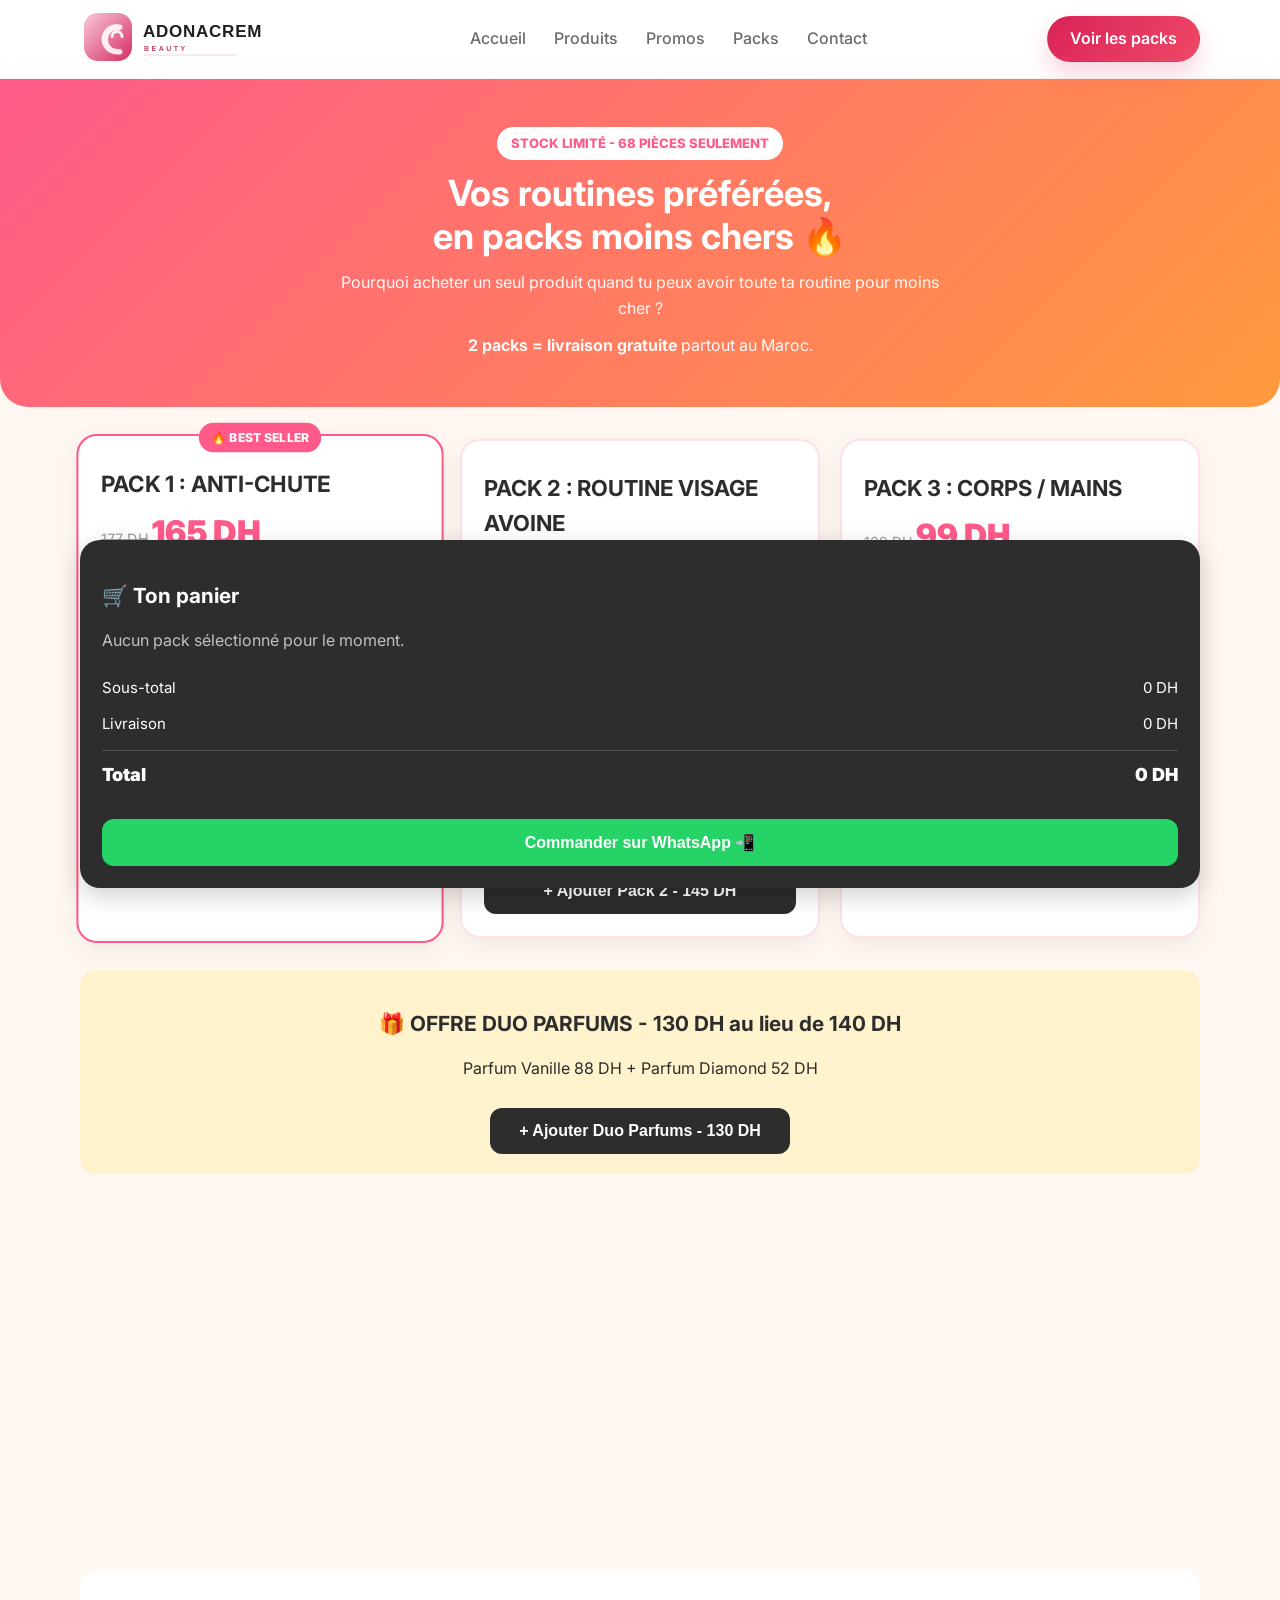
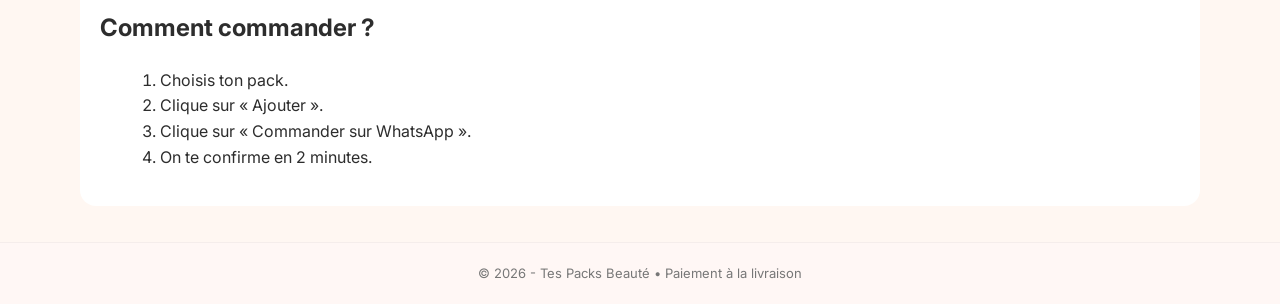
<file: packs.html>
<!DOCTYPE html>
<html lang="fr">
<head>
  <meta charset="UTF-8">
  <meta name="viewport" content="width=device-width, initial-scale=1.0">
  <meta name="description" content="Découvrez nos packs beauté et profitez d'offres avantageuses. Commandez facilement sur WhatsApp au Maroc.">
  <title>Nos Packs beauté | Adonacrem</title>
  <link rel="canonical" href="https://adonacrem.netlify.app/packs.html">
  <link rel="preconnect" href="https://fonts.googleapis.com">
  <link rel="preconnect" href="https://fonts.gstatic.com" crossorigin>
  <link href="https://fonts.googleapis.com/css2?family=Inter:wght@400;500;600;700;800&display=swap" rel="stylesheet">
  <link rel="stylesheet" href="styles.css">
  <style>
    body{background:#fff7f2;color:#2d2d2d;line-height:1.6}
    .packs-hero{background:linear-gradient(135deg,#ff5a8a,#ff9a3d);color:#fff;text-align:center;padding:48px 16px 36px;border-radius:0 0 28px 28px}
    .packs-hero h1{font-size:clamp(26px,4vw,36px);line-height:1.2;margin:12px 0}
    .packs-hero p{opacity:.95;font-size:16px;max-width:620px;margin:0 auto 12px}
    .packs-badge{background:#fff;color:#ff5a8a;padding:6px 14px;border-radius:20px;font-weight:800;font-size:13px;display:inline-block}
    .packs-grid{display:grid;grid-template-columns:repeat(auto-fit,minmax(min(100%,300px),1fr));gap:20px;margin:32px 0}
    .pack-card{background:#fff;border:2px solid #ffe0e8;border-radius:20px;padding:22px;position:relative;box-shadow:0 8px 25px rgba(0,0,0,.06)}
    .pack-card.best{border-color:#ff5a8a;transform:scale(1.02)}
    .pack-card.best::before{content:"🔥 BEST SELLER";position:absolute;top:-13px;left:50%;transform:translateX(-50%);background:#ff5a8a;color:#fff;font-size:12px;font-weight:800;padding:5px 12px;border-radius:20px;white-space:nowrap}
    .pack-card h2{font-size:22px;margin:8px 0 4px}
    .pack-old{color:#999;text-decoration:line-through;font-size:14px}
    .pack-price{font-size:32px;font-weight:900;color:#ff5a8a}
    .pack-save{background:#e8ffe8;color:#1a9e1a;padding:4px 10px;border-radius:10px;font-size:13px;font-weight:700;display:inline-block;margin:6px 0}
    .pack-card ul{list-style:none;margin:14px 0}
    .pack-card li{padding:8px 0;border-bottom:1px dashed #eee;font-size:15px}
    .pack-card li span{float:right;color:#888}
    .pack-stock{color:#c00;font-weight:700;font-size:13px;margin:8px 0}
    .pack-btn{width:100%;padding:14px;border:none;border-radius:12px;font-size:16px;font-weight:800;cursor:pointer;margin-top:10px;background:#2d2d2d;color:#fff}
    .pack-btn.active{background:#ff5a8a}
    .duo-offer{background:#fff3cd;border-radius:16px;padding:20px;margin:20px 0;text-align:center}
    .duo-offer h2{font-size:1.3rem;margin-bottom:8px}
    .duo-offer .pack-btn{max-width:300px;background:#2d2d2d}
    .pack-cart{background:#2d2d2d;color:#fff;border-radius:20px;padding:22px;margin:24px 0;position:sticky;bottom:12px;z-index:5;box-shadow:0 8px 25px rgba(0,0,0,.18)}
    .pack-cart h2{font-size:1.3rem;margin-bottom:10px}
    .cart-row{display:flex;justify-content:space-between;gap:12px;padding:6px 0;font-size:15px}
    .cart-row.total{border-top:1px solid #555;font-weight:900;font-size:18px;margin-top:8px;padding-top:10px}
    .free-delivery{color:#7CFC00;font-weight:800}
    .whatsapp-btn{width:100%;padding:14px;border:none;border-radius:12px;font-size:16px;font-weight:800;cursor:pointer;margin-top:10px;background:#25D366;color:#fff}
    .how-to{background:#fff;border-radius:16px;padding:20px;margin:20px 0 36px}
    .how-to ol{margin-left:20px;margin-top:10px}
    .packs-footer{text-align:center;padding:20px;color:#777;font-size:13px}
    @media(max-width:600px){.pack-card.best{transform:none}.pack-cart{position:static}}
  </style>
</head>
<body data-page="packs">
  <header class="topbar">
    <div class="container nav">
      <a href="index.html" class="brand brand-logo-wrap" aria-label="Accueil">
        <img src="assets/logo-cremzin.svg" alt="Logo Adonacrem" class="brand-logo">
      </a>
      <nav class="menu" aria-label="Navigation principale">
        <a href="index.html">Accueil</a>
        <a href="produits.html">Produits</a>
        <a href="promos.html">Promos</a>
        <a href="packs.html" aria-current="page">Packs</a>
        <a href="contact.html">Contact</a>
      </nav>
      <a class="btn btn-primary" href="#packs">Voir les packs</a>
    </div>
  </header>

  <section class="packs-hero">
    <div class="container">
      <span class="packs-badge">STOCK LIMITÉ - 68 PIÈCES SEULEMENT</span>
      <h1>Vos routines préférées,<br>en packs moins chers 🔥</h1>
      <p>Pourquoi acheter un seul produit quand tu peux avoir toute ta routine pour moins cher ?</p>
      <p><strong>2 packs = livraison gratuite</strong> partout au Maroc.</p>
    </div>
  </section>

  <main class="container" id="packs">
    <section class="packs-grid" aria-label="Nos packs beauté">
      <article class="pack-card best">
        <h2>PACK 1 : ANTI-CHUTE</h2>
        <div><span class="pack-old">177 DH</span> <span class="pack-price">165 DH</span></div>
        <span class="pack-save">Tu économises 12 DH</span>
        <ul>
          <li>Lotion Anti-Chute <span>125 DH</span></li>
          <li>Shampooing Anti-Chute <span>52 DH</span></li>
        </ul>
        <p>Pour stopper la chute et fortifier tes cheveux.</p>
        <p class="pack-stock">⚠️ Il ne reste que 4 packs !</p>
        <button class="pack-btn" type="button" data-pack="PACK 1 Anti-Chute" data-price="165">+ Ajouter Pack 1 - 165 DH</button>
      </article>

      <article class="pack-card">
        <h2>PACK 2 : ROUTINE VISAGE AVOINE</h2>
        <div><span class="pack-old">194 DH</span> <span class="pack-price">145 DH</span></div>
        <span class="pack-save">Tu économises 49 DH</span>
        <ul>
          <li>Eau d'Avoine <span>68 DH</span></li>
          <li>Lait Nettoyant <span>45 DH</span></li>
          <li>Gommage Argile <span>81 DH</span></li>
        </ul>
        <p>Peau douce, propre et éclatante. Routine complète.</p>
        <button class="pack-btn" type="button" data-pack="PACK 2 Visage Avoine" data-price="145">+ Ajouter Pack 2 - 145 DH</button>
      </article>

      <article class="pack-card">
        <h2>PACK 3 : CORPS / MAINS</h2>
        <div><span class="pack-old">109 DH</span> <span class="pack-price">99 DH</span></div>
        <span class="pack-save">Tu économises 10 DH</span>
        <ul>
          <li>Déodorant <span>35 DH</span></li>
          <li>Crème Mains <span>36 DH</span></li>
          <li>Bicarbonate <span>38 DH</span></li>
        </ul>
        <p>Pour sentir bon toute la journée et avoir des mains douces.</p>
        <button class="pack-btn" type="button" data-pack="PACK 3 Corps / Mains" data-price="99">+ Ajouter Pack 3 - 99 DH</button>
      </article>
    </section>

    <section class="duo-offer">
      <h2>🎁 OFFRE DUO PARFUMS - 130 DH au lieu de 140 DH</h2>
      <p>Parfum Vanille 88 DH + Parfum Diamond 52 DH</p>
      <button class="pack-btn" type="button" data-pack="DUO Parfums 2x130" data-price="130">+ Ajouter Duo Parfums - 130 DH</button>
    </section>

    <section class="pack-cart" id="cart" aria-live="polite">
      <h2>🛒 Ton panier</h2>
      <div id="cart-items"><p style="opacity:.7">Aucun pack sélectionné pour le moment.</p></div>
      <div class="cart-row"><span>Sous-total</span><span id="subtotal">0 DH</span></div>
      <div class="cart-row"><span>Livraison</span><span id="livraison">- DH</span></div>
      <div class="cart-row total"><span>Total</span><span id="total">0 DH</span></div>
      <p id="free-msg" style="margin-top:8px;font-size:13px"></p>
      <button class="whatsapp-btn" id="order-whatsapp" type="button">Commander sur WhatsApp 📲</button>
    </section>

    <section class="how-to">
      <h2>Comment commander ?</h2>
      <ol>
        <li>Choisis ton pack.</li>
        <li>Clique sur « Ajouter ».</li>
        <li>Clique sur « Commander sur WhatsApp ».</li>
        <li>On te confirme en 2 minutes.</li>
      </ol>
    </section>
  </main>

  <footer class="footer packs-footer">© 2026 - Tes Packs Beauté • Paiement à la livraison</footer>

  <script>
    const cart = [];
    const packButtons = document.querySelectorAll('[data-pack]');

    const updateCart = () => {
      const items = document.getElementById('cart-items');
      const subtotal = cart.reduce((sum, pack) => sum + pack.price, 0);
      const delivery = cart.length === 0 ? 0 : cart.length >= 2 ? 0 : 20;

      if (cart.length === 0) {
        items.innerHTML = '<p style="opacity:.7">Aucun pack sélectionné pour le moment.</p>';
      } else {
        items.innerHTML = cart.map((pack) => `<div class="cart-row"><span>${pack.name}</span><span>${pack.price} DH</span></div>`).join('');
      }

      document.getElementById('subtotal').textContent = `${subtotal} DH`;
      document.getElementById('livraison').innerHTML = cart.length > 0 && delivery === 0
        ? '<span class="free-delivery">GRATUITE</span>'
        : `${delivery} DH`;
      document.getElementById('total').textContent = `${subtotal + delivery} DH`;
      document.getElementById('free-msg').textContent = cart.length === 0
        ? ''
        : cart.length >= 2
          ? '🎉 Bravo ! Livraison GRATUITE car tu as pris 2 packs.'
          : 'Ajoute 1 autre pack et la livraison devient GRATUITE !';
    };

    packButtons.forEach((button) => {
      button.addEventListener('click', () => {
        const name = button.dataset.pack;
        const index = cart.findIndex((pack) => pack.name === name);
        if (index === -1) {
          cart.push({ name, price: Number(button.dataset.price) });
          button.classList.add('active');
          button.textContent = '✓ Ajouté - Cliquer pour retirer';
        } else {
          cart.splice(index, 1);
          button.classList.remove('active');
          const labels = {
            'PACK 1 Anti-Chute': '+ Ajouter Pack 1 - 165 DH',
            'PACK 2 Visage Avoine': '+ Ajouter Pack 2 - 145 DH',
            'PACK 3 Corps / Mains': '+ Ajouter Pack 3 - 99 DH',
            'DUO Parfums 2x130': '+ Ajouter Duo Parfums - 130 DH',
          };
          button.textContent = labels[name];
        }
        updateCart();
      });
    });

    document.getElementById('order-whatsapp').addEventListener('click', () => {
      if (cart.length === 0) {
        alert('Choisis d’abord un pack !');
        return;
      }
      const subtotal = cart.reduce((sum, pack) => sum + pack.price, 0);
      const delivery = cart.length >= 2 ? 0 : 20;
      const lines = cart.map((pack) => `- ${pack.name} : ${pack.price} DH`);
      lines.push(`Livraison : ${delivery === 0 ? 'GRATUITE' : `${delivery} DH`}`);
      lines.push(`Total : ${subtotal + delivery} DH`);
      const message = `Salam, bghit ncommander :\n${lines.join('\n')}`;
      const whatsappNumber = '212787324470';
      window.open(`https://wa.me/${whatsappNumber}?text=${encodeURIComponent(message)}`, '_blank', 'noopener');
    });

    updateCart();
  </script>
</body>
</html>
</file>
<file: styles.css>
:root {
  --bg: #fffaf8;
  --bg-soft: #fff1ec;
  --card: #ffffff;
  --primary: #d92258;
  --primary-dark: #a91542;
  --secondary: #ffebea;
  --text: #1f1f1f;
  --muted: #6b6b6b;
  --line: #f1d5d1;
  --shadow: 0 20px 45px rgba(146, 30, 66, 0.12);
}

* {
  box-sizing: border-box;
}

html {
  scroll-behavior: smooth;
}

body {
  margin: 0;
  font-family: "Inter", sans-serif;
  background: linear-gradient(180deg, #fffaf8 0%, #fff 100%);
  color: var(--text);
}

a {
  text-decoration: none;
  color: inherit;
}

img {
  max-width: 100%;
  display: block;
}

.container {
  width: min(1120px, calc(100% - 32px));
  margin: 0 auto;
}

.topbar {
  position: sticky;
  top: 0;
  z-index: 20;
  background: rgba(255, 255, 255, 0.9);
  backdrop-filter: blur(10px);
  border-bottom: 1px solid rgba(0, 0, 0, 0.04);
}

.nav {
  display: flex;
  align-items: center;
  justify-content: space-between;
  min-height: 78px;
  gap: 16px;
}

.brand {
  display: flex;
  align-items: center;
  gap: 12px;
}

.brand-logo-wrap {
  display: flex;
  align-items: center;
}

.brand-logo {
  display: block;
  width: 210px;
  height: auto;
}

.brand-mark {
  display: flex;
  align-items: center;
  justify-content: center;
  width: 42px;
  height: 42px;
  border-radius: 12px;
  font-weight: 800;
  color: white;
  background: linear-gradient(135deg, #ff7aa8, #d92258);
  box-shadow: var(--shadow);
}

.brand strong,
.brand small {
  display: block;
}

.brand small {
  color: var(--muted);
}

.menu {
  display: flex;
  align-items: center;
  gap: 28px;
  color: var(--muted);
  font-weight: 500;
}

.menu a:hover {
  color: var(--text);
}

.btn {
  display: inline-flex;
  align-items: center;
  justify-content: center;
  min-height: 46px;
  padding: 0 22px;
  border-radius: 999px;
  border: 1px solid transparent;
  font-weight: 600;
  transition: 0.2s ease;
}

.btn:hover {
  transform: translateY(-1px);
}

.btn-primary {
  background: linear-gradient(135deg, var(--primary), #ef4967);
  color: white;
  box-shadow: 0 12px 25px rgba(217, 34, 88, 0.2);
}

.btn-secondary {
  background: var(--secondary);
  color: var(--primary-dark);
  border-color: rgba(217, 34, 88, 0.12);
}

.hero {
  padding: 72px 0 42px;
}

.hero-grid {
  display: grid;
  grid-template-columns: 1.1fr 0.9fr;
  align-items: center;
  gap: 42px;
}

.eyebrow {
  display: inline-block;
  margin: 0 0 14px;
  color: var(--primary);
  background: var(--secondary);
  border-radius: 999px;
  padding: 8px 14px;
  font-weight: 700;
  font-size: 0.76rem;
  letter-spacing: 0.05em;
  text-transform: uppercase;
}

.hero h1 {
  margin: 0;
  font-size: clamp(2.5rem, 5vw, 4.2rem);
  line-height: 1.05;
  letter-spacing: -0.05em;
}

.hero-text {
  color: var(--muted);
  font-size: 1.08rem;
  line-height: 1.7;
  margin: 18px 0 28px;
  max-width: 560px;
}

.hero-actions {
  display: flex;
  align-items: center;
  flex-wrap: wrap;
  gap: 14px;
}

.hero-points {
  list-style: none;
  display: flex;
  flex-wrap: wrap;
  gap: 16px;
  padding: 0;
  margin: 28px 0 0;
  color: var(--muted);
  font-weight: 500;
}

.hero-points li::before {
  content: "✓";
  color: var(--primary);
  margin-right: 8px;
}

.hero-card {
  position: relative;
  padding: 16px;
  background: linear-gradient(180deg, #fff5f3 0%, #ffffff 100%);
  border: 1px solid rgba(217, 34, 88, 0.08);
  border-radius: 32px;
  box-shadow: var(--shadow);
}

.badge {
  position: absolute;
  top: 18px;
  right: 18px;
  background: #fff;
  color: var(--primary);
  border-radius: 999px;
  padding: 8px 12px;
  font-size: 0.75rem;
  font-weight: 700;
}

.product-showcase {
  position: relative;
  min-height: 430px;
  display: flex;
  align-items: end;
  justify-content: center;
  gap: 18px;
  padding-top: 60px;
  background: linear-gradient(180deg, #ffe7ef 0%, #fffaf8 100%);
  border-radius: 24px;
}

.product-visual {
  width: 160px;
  height: 230px;
  border-radius: 32px 32px 18px 18px;
  position: relative;
  box-shadow: 0 30px 40px rgba(68, 31, 44, 0.1);
}

.product-visual::before {
  content: "";
  position: absolute;
  inset: 24px 20px 24px 20px;
  border-radius: 22px;
  background: rgba(255, 255, 255, 0.15);
  border: 1px solid rgba(255, 255, 255, 0.3);
}

.visual-one {
  background: linear-gradient(180deg, #f7b7c8 0%, #d73d7d 100%);
  transform: rotate(-10deg) translateY(18px);
}

.visual-two {
  background: linear-gradient(180deg, #ffd7ab 0%, #ff9d51 100%);
  transform: rotate(12deg) translateY(32px);
}

.mini-card {
  display: flex;
  justify-content: space-between;
  align-items: center;
  margin-top: 16px;
  background: white;
  border: 1px solid rgba(0, 0, 0, 0.04);
  border-radius: 16px;
  padding: 16px 18px;
  font-weight: 600;
}

.features {
  padding: 18px 0 0;
}

.features-grid {
  display: grid;
  grid-template-columns: repeat(3, minmax(0, 1fr));
  gap: 22px;
}

.features article {
  padding: 28px 22px;
  background: white;
  border: 1px solid rgba(0, 0, 0, 0.04);
  border-radius: 24px;
  text-align: center;
  box-shadow: 0 10px 25px rgba(0, 0, 0, 0.02);
}

.features .icon {
  display: inline-flex;
  width: 66px;
  height: 66px;
  align-items: center;
  justify-content: center;
  border-radius: 18px;
  background: var(--bg-soft);
  font-size: 1.8rem;
  margin-bottom: 12px;
}

.features h3 {
  margin: 0 0 10px;
  font-size: 1.1rem;
}

.features p {
  margin: 0;
  color: var(--muted);
  line-height: 1.6;
}

.products {
  padding: 76px 0 90px;
  background: #ffffff;
}

.section-head {
  display: flex;
  flex-direction: column;
  align-items: center;
  text-align: center;
  margin-bottom: 32px;
}

.section-head h1,
.section-head h2 {
  margin: 0;
  font-size: clamp(2rem, 4vw, 2.8rem);
}

.product-toolbar {
  margin-bottom: 16px;
}

.search-field {
  display: flex;
  flex-direction: column;
  gap: 8px;
  max-width: 420px;
  margin: 0 auto;
}

.search-label {
  font-size: 0.82rem;
  font-weight: 700;
  color: var(--muted);
  letter-spacing: 0.03em;
  text-transform: uppercase;
}

.search-field input {
  width: 100%;
  min-height: 52px;
  padding: 0 18px;
  border-radius: 16px;
  border: 1px solid rgba(217, 34, 88, 0.2);
  background: #fff;
  box-shadow: 0 8px 18px rgba(0, 0, 0, 0.02);
  font: inherit;
  color: var(--text);
}

.search-field input:focus {
  outline: 2px solid rgba(217, 34, 88, 0.2);
  border-color: var(--primary);
}

.product-results {
  margin-bottom: 18px;
}

.product-results p {
  margin: 0;
  text-align: center;
  color: var(--muted);
  font-weight: 600;
}

.product-grid {
  display: grid;
  grid-template-columns: repeat(3, minmax(0, 1fr));
  gap: 24px;
}

.product-empty {
  grid-column: 1 / -1;
  padding: 40px 24px;
  border: 1px dashed rgba(217, 34, 88, 0.25);
  border-radius: 22px;
  background: #fff8f8;
  text-align: center;
  color: var(--muted);
  font-weight: 600;
}

.product-card {
  background: #ffffff;
  border: 1px solid rgba(0, 0, 0, 0.04);
  border-radius: 28px;
  overflow: hidden;
  box-shadow: 0 10px 25px rgba(0, 0, 0, 0.02);
}

.product-image {
  position: relative;
  height: 240px;
  display: flex;
  align-items: center;
  justify-content: center;
  overflow: hidden;
  padding: 12px;
  background: #ffffff;
}

.product-image img {
  position: relative;
  z-index: 1;
  display: block;
  width: auto;
  max-width: 100%;
  height: 100%;
  max-height: 100%;
  object-fit: contain;
  object-position: center;
  margin: 0 auto;
}

.product-stock-badge {
  position: absolute;
  z-index: 2;
  top: 16px;
  left: 16px;
  padding: 7px 10px;
  border-radius: 999px;
  color: #fff;
  font-size: 0.72rem;
  font-weight: 700;
}

.product-stock-badge.is-in-stock {
  background: #23804a;
}

.product-stock-badge.is-on-order {
  background: #9a5700;
}

.product-image::after {
  content: "";
  position: absolute;
  inset: 18px;
  border-radius: 22px;
  background: rgba(255, 255, 255, 0.12);
  border: 1px solid rgba(255, 255, 255, 0.25);
  pointer-events: none;
}

.product-card:nth-child(1) .product-image { background: #ffffff; }
.product-card:nth-child(2) .product-image { background: #ffffff; }
.product-card:nth-child(3) .product-image { background: #ffffff; }
.product-card:nth-child(4) .product-image { background: #ffffff; }
.product-card:nth-child(5) .product-image { background: #ffffff; }
.product-card:nth-child(6) .product-image { background: #ffffff; }

.product-info {
  padding: 20px 18px 18px;
}

.product-meta {
  display: flex;
  justify-content: space-between;
  align-items: center;
  gap: 12px;
}

.tag {
  background: var(--bg-soft);
  color: var(--primary-dark);
  border-radius: 999px;
  padding: 7px 10px;
  font-size: 0.72rem;
  font-weight: 700;
}

.price {
  font-size: 1.35rem;
  font-weight: 800;
}

.product-info h3 {
  margin: 14px 0 8px;
  font-size: 1.2rem;
}

.product-info p {
  margin: 0 0 18px;
  color: var(--muted);
  line-height: 1.6;
}

.product-info .product-stock-details {
  margin-top: -10px;
  color: var(--primary-dark);
  font-size: 0.82rem;
  font-weight: 700;
}

.product-actions {
  display: flex;
  align-items: center;
  justify-content: space-between;
  gap: 12px;
}

.order-btn {
  appearance: none;
  border: 0;
  width: 100%;
  background: linear-gradient(135deg, var(--primary), #ef4967);
  color: white;
  font-weight: 700;
  min-height: 46px;
  border-radius: 12px;
  cursor: pointer;
  transition: transform 0.2s ease;
}

.order-btn:hover {
  transform: translateY(-1px);
}

.product-modal {
  position: fixed;
  inset: 0;
  display: flex;
  align-items: center;
  justify-content: center;
  padding: 24px;
  opacity: 0;
  pointer-events: none;
  transition: opacity 0.2s ease;
  z-index: 80;
}

.product-modal.show {
  opacity: 1;
  pointer-events: auto;
}

.product-modal-backdrop {
  position: absolute;
  inset: 0;
  background: rgba(30, 25, 27, 0.62);
}

.product-modal-panel {
  position: relative;
  z-index: 1;
  width: min(900px, 100%);
  background: white;
  border-radius: 30px;
  padding: 24px;
  box-shadow: 0 25px 60px rgba(0, 0, 0, 0.2);
}

.product-modal-close {
  position: absolute;
  top: 16px;
  right: 16px;
  width: 36px;
  height: 36px;
  border: 0;
  border-radius: 50%;
  background: #f8ecef;
  color: var(--primary-dark);
  font-size: 1.8rem;
  line-height: 1;
  cursor: pointer;
}

.product-modal-content {
  display: grid;
  grid-template-columns: 1fr 1fr;
  gap: 28px;
  align-items: center;
}

.product-modal-image-wrap {
  background: linear-gradient(135deg, #f9f1ef, #f7e9ea);
  border-radius: 24px;
  padding: 18px;
  min-height: 420px;
  display: flex;
  align-items: center;
  justify-content: center;
}

.product-modal-image-wrap img {
  width: 100%;
  height: 100%;
  max-height: 420px;
  object-fit: contain;
  display: block;
}

.product-modal-body {
  padding: 8px 0;
}

.product-modal-body .tag {
  display: inline-block;
  margin-bottom: 12px;
}

.product-modal-body h3 {
  margin: 0 0 12px;
  font-size: clamp(1.6rem, 2vw, 2.2rem);
}

.product-modal-body p {
  margin: 0 0 18px;
  color: var(--muted);
  line-height: 1.7;
}

.product-modal-price {
  font-size: 2rem;
  font-weight: 800;
  color: var(--primary-dark);
  margin-bottom: 18px;
}

.product-modal-actions .order-btn {
  width: auto;
  min-width: 220px;
}

.footer {
  background: #fff7f5;
  border-top: 1px solid rgba(0, 0, 0, 0.04);
  padding: 36px 0 54px;
}

.footer-grid {
  display: grid;
  grid-template-columns: 1.2fr 0.8fr;
  gap: 32px;
  align-items: start;
}

.footer-brand {
  margin-bottom: 14px;
}

.footer p,
.footer li {
  color: var(--muted);
  line-height: 1.7;
}

.footer h4 {
  margin: 0 0 12px;
  font-size: 1.05rem;
}

.footer ul {
  list-style: none;
  margin: 0;
  padding: 0;
}

@media (max-width: 900px) {
  .hero-grid,
  .features-grid,
  .footer-grid {
    grid-template-columns: 1fr;
  }

  .product-grid {
    grid-template-columns: repeat(2, minmax(0, 1fr));
  }

  .nav {
    flex-wrap: wrap;
    min-height: 0;
    padding: 12px 0;
  }

  .menu {
    display: flex;
    order: 3;
    flex-basis: 100%;
    justify-content: space-between;
    gap: 16px;
  }

  .nav > .btn {
    flex: 0 0 auto;
  }

  .product-modal-content {
    grid-template-columns: 1fr;
    gap: 16px;
  }

  .product-modal-image-wrap {
    min-height: 180px;
    max-height: 200px;
  }

  .product-modal-image-wrap img {
    max-height: 160px;
  }
}

@media (max-width: 560px) {
  .nav {
    display: grid;
    grid-template-columns: minmax(0, 1fr) auto;
    gap: 8px 12px;
    padding: 10px 0 6px;
  }

  .nav > .brand {
    grid-column: 1;
    grid-row: 1;
  }

  .brand-logo {
    width: min(170px, 42vw);
  }

  .nav > .btn {
    grid-column: 2;
    grid-row: 1;
    width: auto;
    min-height: 42px;
    padding: 0 16px;
    font-size: 0.9rem;
  }

  .menu {
    grid-column: 1 / -1;
    grid-row: 2;
    order: 0;
    width: 100%;
    flex-basis: auto;
    justify-content: space-between;
    gap: 18px;
    overflow-x: auto;
    padding: 2px 0 6px;
    scrollbar-width: none;
  }

  .menu::-webkit-scrollbar {
    display: none;
  }

  .menu a {
    display: flex;
    align-items: center;
    min-height: 36px;
    flex: 0 0 auto;
    font-size: 0.9rem;
  }

  .product-grid {
    grid-template-columns: 1fr;
    gap: 18px;
  }

  .product-image {
    height: 190px;
  }

  .product-info {
    padding: 18px 16px 16px;
  }

  .product-modal {
    padding: 12px;
  }

  .product-modal-panel {
    max-height: calc(100vh - 24px);
    overflow-y: auto;
    border-radius: 20px;
    padding: 18px;
  }

  .product-modal-content {
    gap: 12px;
  }

  .product-modal-image-wrap {
    min-height: 140px;
    max-height: 160px;
    border-radius: 16px;
    padding: 12px;
  }

  .product-modal-image-wrap img {
    max-height: 136px;
  }

  .product-modal-body {
    padding: 0;
  }

  .product-modal-price {
    font-size: 1.7rem;
  }

  .product-modal-actions .order-btn {
    width: 100%;
    min-width: 0;
  }

  .hero {
    padding-top: 52px;
  }

  .hero-actions {
    flex-direction: column;
    align-items: stretch;
  }

  .btn {
    width: 100%;
  }
}
</file>
